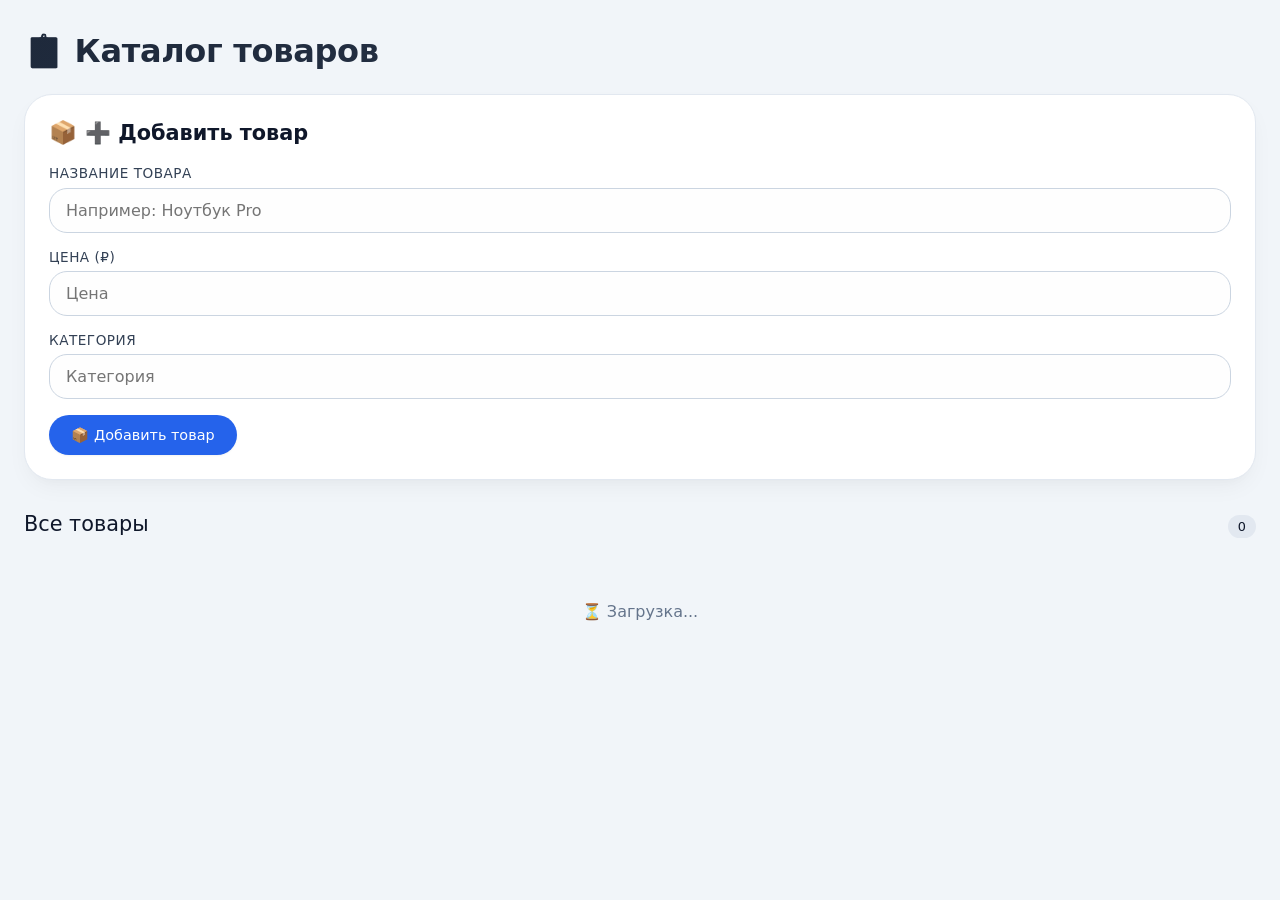
<file: index.html>
<!DOCTYPE html>
<html lang="ru">
<head>
    <meta charset="UTF-8">
    <meta name="viewport" content="width=device-width, initial-scale=1.0, user-scalable=yes">
    <title>Менеджер каталога товаров</title>
    <link rel="stylesheet" href="stule.css">
</head>
<body>
    <div class="container">
        <h1>📋 Каталог товаров</h1>

        <!-- Секция формы (добавление / редактирование) -->
        <div class="form-card">
            <div class="form-title" id="formTitle">➕ Добавить товар</div>
            <div class="form-group">
                <label>Название товара</label>
                <input type="text" id="productName" placeholder="Например: Ноутбук Pro" autocomplete="off">
            </div>
            <div class="form-group">
                <label>Цена (₽)</label>
                <input type="number" id="productPrice" placeholder="Цена" step="1" autocomplete="off">
            </div>
            <div class="form-group">
                <label>Категория</label>
                <input type="text" id="productCategory" placeholder="Категория" autocomplete="off">
            </div>
            <div class="button-group">
                <button id="submitBtn" class="primary">📦 Добавить товар</button>
                <button id="cancelEditBtn" class="secondary" style="display: none;">❌ Отменить</button>
            </div>
        </div>

        <!-- Список товаров -->
        <div style="display: flex; justify-content: space-between; align-items: baseline; margin-bottom: 1rem;">
            <h2 style="font-size: 1.3rem; font-weight: 500;">Все товары</h2>
            <span id="productsCount" style="background: #e2e8f0; padding: 4px 10px; border-radius: 40px; font-size: 0.8rem;">0</span>
        </div>
        <div id="productsContainer" class="products-grid">
            <!-- Карточки товаров будут добавлены через JS -->
            <div class="loading-state">Загрузка товаров...</div>
        </div>
    </div>

    <script src="script.js"></script>
</body>
</html>
</file>
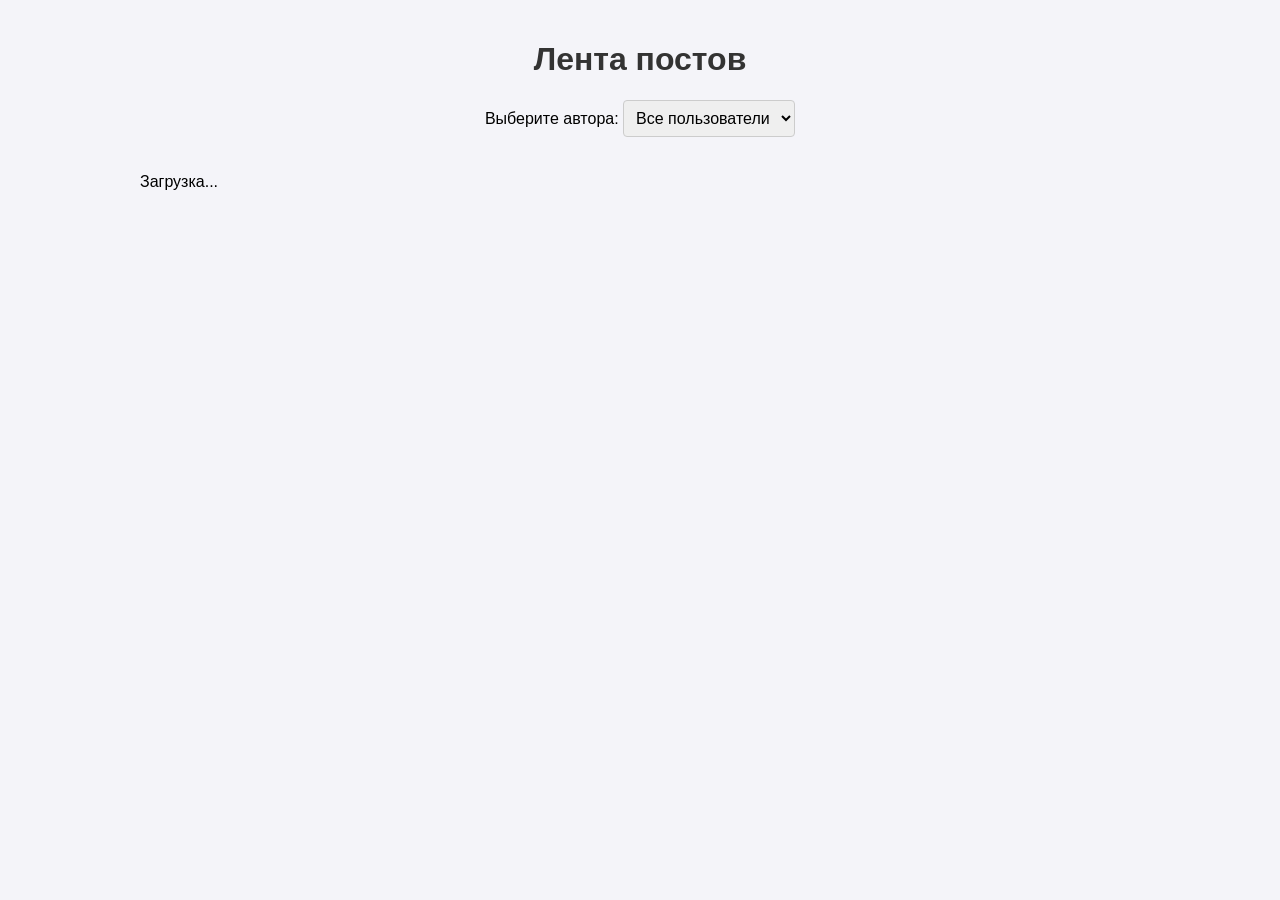
<file: 11.05/index.html>
<!DOCTYPE html>
<html lang="ru">
<head>
    <meta charset="UTF-8">
    <meta name="viewport" content="width=device-width, initial-scale=1.0">
    <title>Мини-лента постов</title>
    <link rel="stylesheet" href="stule.css">
</head>
<body>

    <div class="container">
        <h1>Лента постов</h1>

        <div class="filter-section">
            <label for="userSelect">Выберите автора:</label>
            <select id="userSelect">
                <option value="">Все пользователи</option>
            </select>
        </div>

        <div id="postsContainer" class="posts-grid">
        </div>
    </div>

    <script src="script.js"></script>
</body>
</html>
</file>
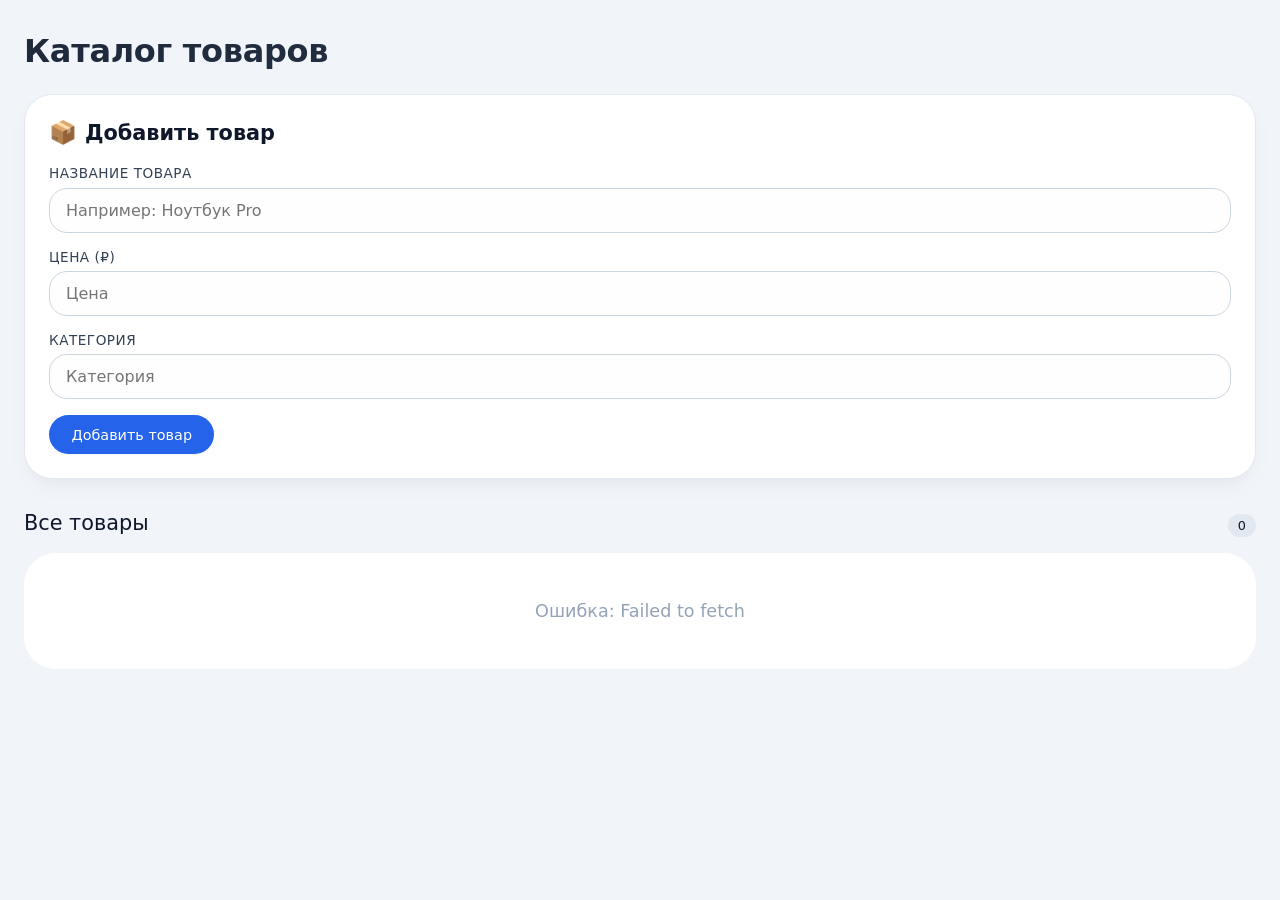
<file: 18.05/index.html>
<!DOCTYPE html>
<html lang="ru">
<head>
    <meta charset="UTF-8">
    <meta name="viewport" content="width=device-width, initial-scale=1.0, user-scalable=yes">
    <title>Менеджер каталога товаров</title>
    <link rel="stylesheet" href="stule.css">
</head>
<body>
    <div class="container">
        <h1> Каталог товаров</h1>

        <div class="form-card">
            <div class="form-title" id="formTitle"> Добавить товар</div>
            <div class="form-group">
                <label>Название товара</label>
                <input type="text" id="productName" placeholder="Например: Ноутбук Pro" autocomplete="off">
            </div>
            <div class="form-group">
                <label>Цена (₽)</label>
                <input type="number" id="productPrice" placeholder="Цена" step="1" autocomplete="off">
            </div>
            <div class="form-group">
                <label>Категория</label>
                <input type="text" id="productCategory" placeholder="Категория" autocomplete="off">
            </div>
            <div class="button-group">
                <button id="submitBtn" class="primary"> Добавить товар</button>
                <button id="cancelEditBtn" class="secondary" style="display: none;"> Отменить</button>
            </div>
        </div>

        <div style="display: flex; justify-content: space-between; align-items: baseline; margin-bottom: 1rem;">
            <h2 style="font-size: 1.3rem; font-weight: 500;">Все товары</h2>
            <span id="productsCount" style="background: #e2e8f0; padding: 4px 10px; border-radius: 40px; font-size: 0.8rem;">0</span>
        </div>
        <div id="productsContainer" class="products-grid">
            <div class="loading-state">Загрузка товаров...</div>
        </div>
    </div>

    <script src="script.js"></script>
</body>
</html>
</file>
<file: stule.css>
* {
    margin: 0;
    padding: 0;
    box-sizing: border-box;
    font-family: system-ui, 'Segoe UI', 'Roboto', sans-serif;
}

body {
    background: #f1f5f9;
    padding: 2rem 1.5rem;
    color: #0f172a;
}

.container {
    max-width: 1400px;
    margin: 0 auto;
}

/* Заголовок */
h1 {
    font-size: 2rem;
    font-weight: 600;
    margin-bottom: 1.5rem;
    background: linear-gradient(135deg, #1e293b, #2d3a4f);
    background-clip: text;
    -webkit-background-clip: text;
    color: transparent;
    letter-spacing: -0.3px;
}

/* Секция формы */
.form-card {
    background: white;
    border-radius: 28px;
    box-shadow: 0 10px 25px -5px rgba(0, 0, 0, 0.05), 0 8px 10px -6px rgba(0, 0, 0, 0.02);
    padding: 1.5rem;
    margin-bottom: 2rem;
    transition: all 0.2s ease;
    border: 1px solid #e2e8f0;
}

.form-title {
    font-size: 1.3rem;
    font-weight: 600;
    margin-bottom: 1.2rem;
    display: flex;
    align-items: center;
    gap: 0.5rem;
}

.form-title::before {
    content: "📦";
    font-size: 1.4rem;
}

.form-group {
    margin-bottom: 1rem;
    display: flex;
    flex-direction: column;
    gap: 0.4rem;
}

label {
    font-weight: 500;
    font-size: 0.85rem;
    text-transform: uppercase;
    letter-spacing: 0.5px;
    color: #334155;
}

input {
    padding: 0.75rem 1rem;
    border: 1px solid #cbd5e1;
    border-radius: 18px;
    font-size: 1rem;
    transition: 0.2s;
    background: #fefefe;
}

input:focus {
    outline: none;
    border-color: #3b82f6;
    box-shadow: 0 0 0 3px rgba(59, 130, 246, 0.2);
}

.button-group {
    display: flex;
    gap: 12px;
    margin-top: 0.75rem;
    flex-wrap: wrap;
}

button {
    background: #0f172a;
    color: white;
    border: none;
    padding: 0.7rem 1.4rem;
    border-radius: 40px;
    font-weight: 500;
    font-size: 0.9rem;
    cursor: pointer;
    transition: 0.2s;
    display: inline-flex;
    align-items: center;
    gap: 6px;
    box-shadow: 0 1px 2px rgba(0, 0, 0, 0.05);
}

button i {
    font-style: normal;
    font-weight: 600;
}

button.primary {
    background: #2563eb;
}

button.primary:hover {
    background: #1d4ed8;
    transform: scale(0.98);
}

button.secondary {
    background: #475569;
}

button.secondary:hover {
    background: #334155;
}

button.danger {
    background: #dc2626;
}

button.danger:hover {
    background: #b91c1c;
}

button.warning {
    background: #eab308;
    color: #0f172a;
}

button.warning:hover {
    background: #ca8a04;
    color: white;
}

/* Сетка товаров */
.products-grid {
    display: grid;
    grid-template-columns: repeat(auto-fill, minmax(300px, 1fr));
    gap: 1.5rem;
    margin-top: 0.5rem;
}

.product-card {
    background: white;
    border-radius: 24px;
    padding: 1.3rem;
    box-shadow: 0 8px 20px rgba(0, 0, 0, 0.03);
    border: 1px solid #e2e8f0;
    transition: all 0.2s;
    display: flex;
    flex-direction: column;
    backdrop-filter: blur(2px);
}

.product-card:hover {
    transform: translateY(-4px);
    box-shadow: 0 20px 25px -12px rgba(0, 0, 0, 0.1);
    border-color: #cbd5e1;
}

.product-name {
    font-size: 1.35rem;
    font-weight: 700;
    margin-bottom: 0.5rem;
    color: #0f172a;
    word-break: break-word;
}

.product-price {
    font-size: 1.5rem;
    font-weight: 800;
    color: #059669;
    margin: 0.4rem 0;
}

.product-category {
    display: inline-block;
    background: #eef2ff;
    padding: 0.2rem 0.8rem;
    border-radius: 30px;
    font-size: 0.75rem;
    font-weight: 500;
    color: #1e40af;
    width: fit-content;
    margin-bottom: 1rem;
}

.card-actions {
    margin-top: auto;
    display: flex;
    gap: 12px;
    justify-content: flex-end;
}

.card-actions button {
    padding: 0.45rem 1rem;
    font-size: 0.8rem;
}

.loading-state {
    text-align: center;
    padding: 3rem;
    color: #64748b;
    font-size: 1rem;
    grid-column: 1 / -1;
}

.empty-state {
    text-align: center;
    padding: 3rem;
    color: #94a3b8;
    font-size: 1.1rem;
    background: white;
    border-radius: 32px;
    grid-column: 1 / -1;
}
</file>
<file: 11.05/stule.css>
body {
    font-family: Arial, sans-serif;
    background-color: #f4f4f9;
    margin: 0;
    padding: 20px;
}

.container {
    max-width: 1000px;
    margin: 0 auto;
}

h1 {
    text-align: center;
    color: #333;
}

.filter-section {
    margin-bottom: 20px;
    text-align: center;
}

select {
    padding: 8px;
    font-size: 16px;
    border-radius: 4px;
    border: 1px solid #ccc;
}

.posts-grid {
    display: grid;
    grid-template-columns: repeat(auto-fill, minmax(280px, 1fr));
    gap: 20px;
}

.post-card {
    background: white;
    padding: 20px;
    border-radius: 8px;
    box-shadow: 0 2px 5px rgba(0,0,0,0.1);
    transition: transform 0.2s;
}

.post-card:hover {
    transform: translateY(-5px);
}

.post-card h3 {
    margin-top: 0;
    color: #007bff;
    font-size: 1.2rem;
    text-transform: capitalize;
}

.post-card p {
    color: #555;
    line-height: 1.5;
}
</file>
<file: 18.05/stule.css>
* {
    margin: 0;
    padding: 0;
    box-sizing: border-box;
    font-family: system-ui, 'Segoe UI', 'Roboto', sans-serif;
}

body {
    background: #f1f5f9;
    padding: 2rem 1.5rem;
    color: #0f172a;
}

.container {
    max-width: 1400px;
    margin: 0 auto;
}

/* Заголовок */
h1 {
    font-size: 2rem;
    font-weight: 600;
    margin-bottom: 1.5rem;
    background: linear-gradient(135deg, #1e293b, #2d3a4f);
    background-clip: text;
    -webkit-background-clip: text;
    color: transparent;
    letter-spacing: -0.3px;
}

/* Секция формы */
.form-card {
    background: white;
    border-radius: 28px;
    box-shadow: 0 10px 25px -5px rgba(0, 0, 0, 0.05), 0 8px 10px -6px rgba(0, 0, 0, 0.02);
    padding: 1.5rem;
    margin-bottom: 2rem;
    transition: all 0.2s ease;
    border: 1px solid #e2e8f0;
}

.form-title {
    font-size: 1.3rem;
    font-weight: 600;
    margin-bottom: 1.2rem;
    display: flex;
    align-items: center;
    gap: 0.5rem;
}

.form-title::before {
    content: "📦";
    font-size: 1.4rem;
}

.form-group {
    margin-bottom: 1rem;
    display: flex;
    flex-direction: column;
    gap: 0.4rem;
}

label {
    font-weight: 500;
    font-size: 0.85rem;
    text-transform: uppercase;
    letter-spacing: 0.5px;
    color: #334155;
}

input {
    padding: 0.75rem 1rem;
    border: 1px solid #cbd5e1;
    border-radius: 18px;
    font-size: 1rem;
    transition: 0.2s;
    background: #fefefe;
}

input:focus {
    outline: none;
    border-color: #3b82f6;
    box-shadow: 0 0 0 3px rgba(59, 130, 246, 0.2);
}

.button-group {
    display: flex;
    gap: 12px;
    margin-top: 0.75rem;
    flex-wrap: wrap;
}

button {
    background: #0f172a;
    color: white;
    border: none;
    padding: 0.7rem 1.4rem;
    border-radius: 40px;
    font-weight: 500;
    font-size: 0.9rem;
    cursor: pointer;
    transition: 0.2s;
    display: inline-flex;
    align-items: center;
    gap: 6px;
    box-shadow: 0 1px 2px rgba(0, 0, 0, 0.05);
}

button i {
    font-style: normal;
    font-weight: 600;
}

button.primary {
    background: #2563eb;
}

button.primary:hover {
    background: #1d4ed8;
    transform: scale(0.98);
}

button.secondary {
    background: #475569;
}

button.secondary:hover {
    background: #334155;
}

button.danger {
    background: #dc2626;
}

button.danger:hover {
    background: #b91c1c;
}

button.warning {
    background: #eab308;
    color: #0f172a;
}

button.warning:hover {
    background: #ca8a04;
    color: white;
}

/* Сетка товаров */
.products-grid {
    display: grid;
    grid-template-columns: repeat(auto-fill, minmax(300px, 1fr));
    gap: 1.5rem;
    margin-top: 0.5rem;
}

.product-card {
    background: white;
    border-radius: 24px;
    padding: 1.3rem;
    box-shadow: 0 8px 20px rgba(0, 0, 0, 0.03);
    border: 1px solid #e2e8f0;
    transition: all 0.2s;
    display: flex;
    flex-direction: column;
    backdrop-filter: blur(2px);
}

.product-card:hover {
    transform: translateY(-4px);
    box-shadow: 0 20px 25px -12px rgba(0, 0, 0, 0.1);
    border-color: #cbd5e1;
}

.product-name {
    font-size: 1.35rem;
    font-weight: 700;
    margin-bottom: 0.5rem;
    color: #0f172a;
    word-break: break-word;
}

.product-price {
    font-size: 1.5rem;
    font-weight: 800;
    color: #059669;
    margin: 0.4rem 0;
}

.product-category {
    display: inline-block;
    background: #eef2ff;
    padding: 0.2rem 0.8rem;
    border-radius: 30px;
    font-size: 0.75rem;
    font-weight: 500;
    color: #1e40af;
    width: fit-content;
    margin-bottom: 1rem;
}

.card-actions {
    margin-top: auto;
    display: flex;
    gap: 12px;
    justify-content: flex-end;
}

.card-actions button {
    padding: 0.45rem 1rem;
    font-size: 0.8rem;
}

.loading-state {
    text-align: center;
    padding: 3rem;
    color: #64748b;
    font-size: 1rem;
    grid-column: 1 / -1;
}

.empty-state {
    text-align: center;
    padding: 3rem;
    color: #94a3b8;
    font-size: 1.1rem;
    background: white;
    border-radius: 32px;
    grid-column: 1 / -1;
}
</file>
